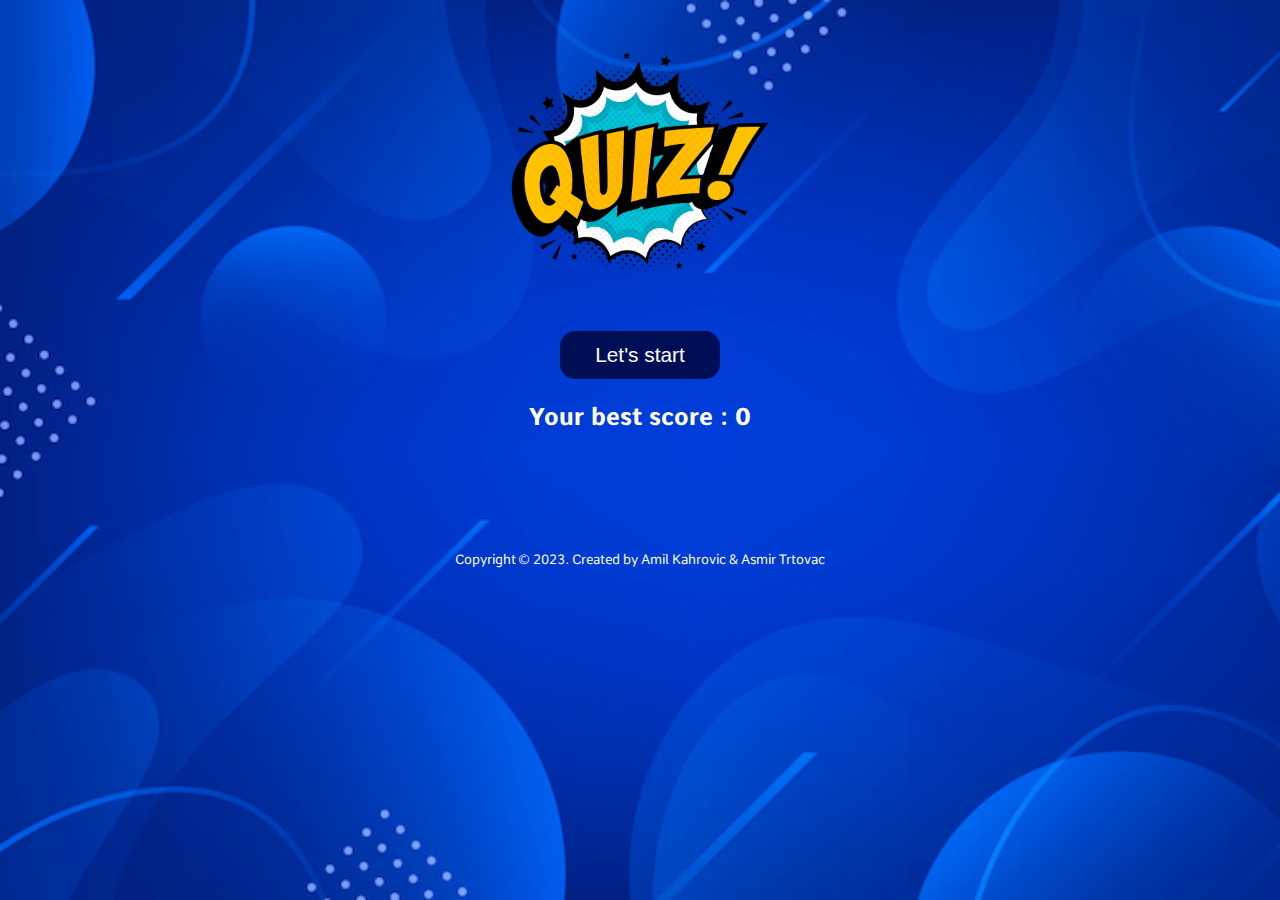
<file: index.html>
<html lang="en">

<head>
    <meta charset="UTF-8">
    <meta http-equiv="X-UA-Compatible" content="IE=edge">
    <meta name="viewport" content="width=device-width, initial-scale=1.0">
    <link rel="preconnect" href="https://fonts.googleapis.com">
    <link rel="preconnect" href="https://fonts.gstatic.com" crossorigin>
    <link href="https://fonts.googleapis.com/css2?family=Comme&display=swap" rel="stylesheet">
    <title>Welcome to our quiz!</title>
    <link rel="icon" href="img\pngtree-quiz-logo-with-speech-bubble-symbols-png-image_8947100.png">
    <link rel="stylesheet" href="start.css">
</head>

<body>
    <img src="./img/Quiz-comic-pop-art-style-illustration-on-transparent-background-PNG (1).png" alt="" srcset="">

    <div class="card">
        <button class="start_button"><a href="quiz.html">Let's start</a></button>
    </div>

    <h2 class="best_score"></h2>

    <script src="questions.js"></script>

    <footer>
        <small>Copyright © 2023. Created by Amil Kahrovic & Asmir Trtovac</small>

    </footer>


</body>


</html>
</file>
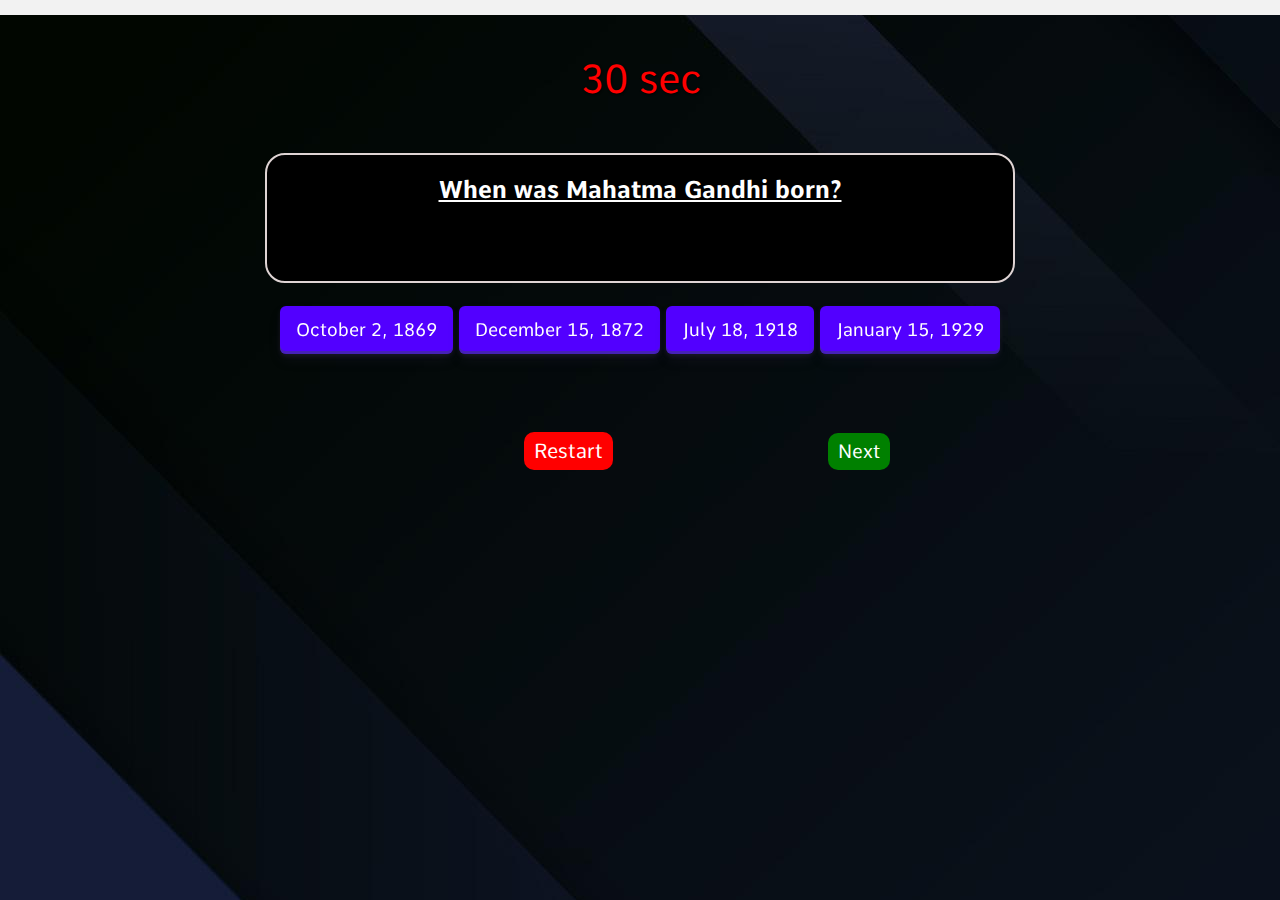
<file: quiz.html>
<!DOCTYPE html>
<html lang="en">

<head>
  <meta charset="UTF-8" />
  <meta http-equiv="X-UA-Compatible" content="IE=edge" />
  <meta name="viewport" content="width=device-width, initial-scale=1.0" />
  <link rel="icon" href="img\pngtree-quiz-logo-with-speech-bubble-symbols-png-image_8947100.png">
  <link rel="preconnect" href="https://fonts.googleapis.com">
  <link rel="preconnect" href="https://fonts.gstatic.com" crossorigin>
  <link href="https://fonts.googleapis.com/css2?family=Comme&display=swap" rel="stylesheet">
  <title>Quiz</title>
  <link rel="stylesheet" href="style.css">
  <link rel="stylesheet" href="https://cdnjs.cloudflare.com/ajax/libs/font-awesome/6.4.0/css/all.min.css"
    integrity="sha512-iecdLmaskl7CVkqkXNQ/ZH/XLlvWZOJyj7Yy7tcenmpD1ypASozpmT/E0iPtmFIB46ZmdtAc9eNBvH0H/ZpiBw=="
    crossorigin="anonymous" referrerpolicy="no-referrer" />

</head>

<body>
  <div class="quiz-progress">
    <div class="progress-bar"></div>
  </div>
  <div class="timer"> <span id="time">30</span> sec</div>
  <div class="center">
    <div class="question"></div>
    <div class="answers"></div>
    <div class="result"></div>
  </div>
  <div class="flex">
    <div class="sledeci">
      <button class="next" onclick="next()">Next <i class="fa-solid fa-forward"></i></button>
    </div>

    <div class="restart_next">
    </div>
  </div>

  <script src="questions.js"></script>
  <script src="quiz.js"></script>

</body>

</html>
</file>
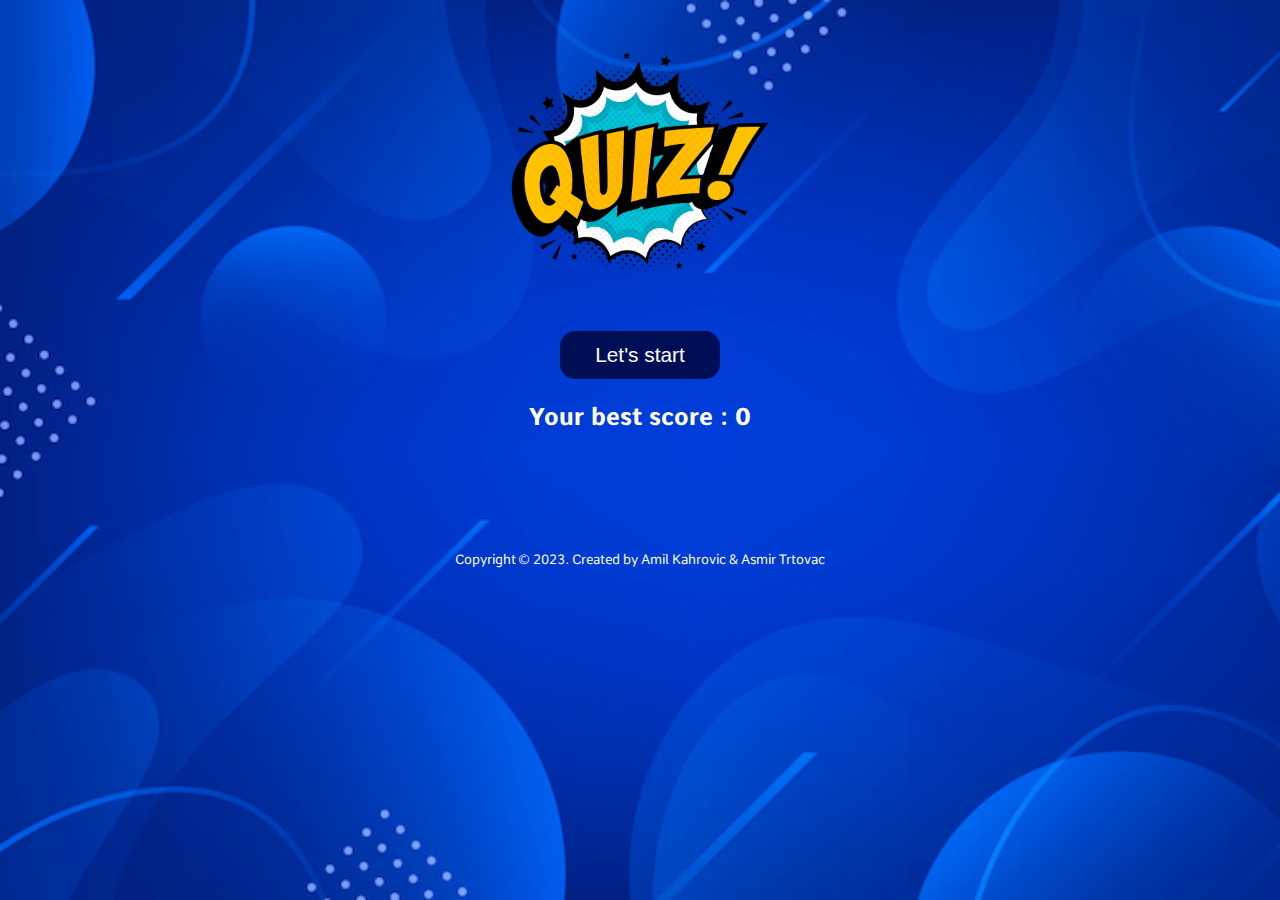
<file: start.html>
<html lang="en">
<head>
    <meta charset="UTF-8">
    <meta http-equiv="X-UA-Compatible" content="IE=edge">
    <meta name="viewport" content="width=device-width, initial-scale=1.0">
    <link rel="preconnect" href="https://fonts.googleapis.com">
    <link rel="preconnect" href="https://fonts.gstatic.com" crossorigin>
    <link href="https://fonts.googleapis.com/css2?family=Comme&display=swap" rel="stylesheet">
    <title>Welcome to our quiz!</title>
    <link rel="icon" href="img\pngtree-quiz-logo-with-speech-bubble-symbols-png-image_8947100.png">
    <link rel="stylesheet" href="start.css">
</head>
<body>
    <img src="./img/Quiz-comic-pop-art-style-illustration-on-transparent-background-PNG (1).png" alt="" srcset="">

   <div class="card">
    <button class="start_button"><a href="quiz.html">Let's start</a></button>
   </div>
    
<h2 class="best_score"></h2>

   <script src="questions.js"></script>

   <footer>
    <small>Copyright © 2023. Created by Amil Kahrovic & Asmir Trtovac</small>

</footer>


</body>


</html>
</file>
<file: start.css>
body {
    background-image: url(./img/fluid-abstract-blue-background-free-vector.jpg);
    background-size: cover;
    background-repeat: no-repeat;
    display: flex;
    justify-content: center;
    align-items: center;
    flex-direction: column;
    font-family: 'Comme', sans-serif;
}

a {
    list-style: none;
    text-decoration: none;
    color: white;
    font-size: 1.3rem;
}

.start_button:hover {
    background-color: white;
}

.start_button:hover a {
    color: #000E56;
}

.start_button {
    background-color: #000E56;
    height: 3rem;
    width: 10rem;
    border-radius: 15px;
    padding: 10px;
    margin: 3px;
    border: none;
    text-decoration: none;
    cursor: pointer;
}

img {
    height: 250px;
    width: 270px;
    margin-top: 30px;
    margin-bottom: 40px;
}

h2 {
    color: white;
}

footer {
    margin-top: 100px;
}

small {
    color: rgb(255, 255, 255);

}

@media only screen and (max-width: 600px) {
    * {
        margin: 0;
        box-sizing: border-box;
    }

    body {
        height: 100vh;
    }

    footer {
        display: flex;
        justify-content: center;
        align-items: flex-end;
        margin-bottom: 10px;

        height: 400px;
        width: 100%;
    }

    small {
        font-size: 0.6rem;

    }

    .best_score {
        margin-top: 30px;
    }
}
</file>
<file: style.css>
* {
  box-sizing: border-box;
  margin: 0;
  padding: 0;
  font-family: 'Comme', sans-serif;
}

body {
  background-image: url(./img/15151454_5570834.jpg);
  display: flex;
  justify-content: center;
  align-items: center;
  flex-direction: column
}

.center {
  margin-top: 50px;
  display: flex;
  justify-content: center;
  align-items: center;
  flex-direction: column;
}

.question {
  height: 130px;
  width: 750px;
  border: 2px solid rgb(223, 212, 212);
  border-radius: 20px;
}

.answers {
  text-align: center;
  margin: 5px;
  margin-top: 20px;
  display: inline-block;
}

.ans_button:hover {
  background-color: white;
  color: #5200FF;
}

.ans_button {
  background-color: #5200FF;
  color: white;
  height: 3.5rem;
  width: 11rem;
  border-radius: 10px;
  padding: 20px;
  margin: 3px;
  border: none;
  text-align: center;
  cursor: pointer;
}

h3 {
  color: white;
  text-align: center;
  text-decoration: underline;
}

.question_js {
  padding: 20px;
}

.ans_button {
  align-items: center;
  background-color: radial-gradient(100% 100% at 100% 0, #5adaff 0, #5468ff 100%);
  border: 0;
  border-radius: 6px;
  box-shadow: rgba(45, 35, 66, .4) 0 2px 4px, rgba(45, 35, 66, .3) 0 7px 13px -3px, rgba(58, 65, 111, .5) 0 -3px 0 inset;
  box-sizing: border-box;
  color: #fff;
  display: inline-flex;
  height: 48px;
  justify-content: center;
  line-height: 1;
  list-style: none;
  overflow: hidden;
  padding-left: 16px;
  padding-right: 16px;
  position: relative;
  text-align: left;
  text-decoration: none;
  transition: box-shadow .15s, transform .15s;
  white-space: nowrap;
  will-change: box-shadow, transform;
  font-size: 18px;
  width: min-content;
}

.ans_button:hover {
  box-shadow: rgba(45, 35, 66, .4) 0 4px 8px, rgba(45, 35, 66, .3) 0 7px 13px -3px, #3c4fe0 0 -3px 0 inset;
  transform: translateY(-2px);
  box-shadow: #3c4fe0 0 3px 7px inset;
}

.question_js {
  font-size: 24px;
  font-weight: bold;
  margin-bottom: 20px;
}

.modal {
  align-items: center;
  background-color: rgba(0, 0, 0, 0.5);
  display: none;
  height: 100%;
  justify-content: center;
  left: 0;
  position: fixed;
  top: 0;
  width: 100%;
  z-index: 1;
}

.modal-content {
  color: white;
  margin-top: 10%;
  background-color: red;
  border-radius: 5px;
  box-shadow: 0px 0px 10px rgba(0, 0, 0, 0.5);
  padding: 20px;
  text-align: center;
}

.modal p {
  font-size: 18px;
  margin-bottom: 20px;
}

.modal-buttons {
  display: flex;
  justify-content: center;
  color: white;
}
.modal-buttons button {

  color: white;
  border: none;
  border-radius: 5px;
  cursor: pointer;
  font-size: 18px;
  margin: 25px;
  padding: 10px 50px;
  box-shadow: 0px 6px 18px -5px rgb(0, 0, 0);

}

.modal-buttons button:hover {
  background-color: #ccc;
  color: black;
}
.next {
  text-decoration: none;
  color: white;
  background: #008000;
  padding: 7px 10px;
  border-radius: 10px;
  font-size: 19px;
  cursor: pointer;
  border: none;
  right: 10px;
}
.next:hover {
  background: #5200FF;
}

.next:focus {
  outline: 3px solid rgb(220 53 69 / 50%);

}

.quiz-progress {
  width: 100%;
  height: 15px;
  background-color: #f2f2f2;
  margin-bottom: 20px;
}

.progress-bar {
  height: 100%;
  background-color: red;
  width: 0%;
  border-radius: 5px;
}

.timer {
  margin-top: 20px;
  font-size: 40px;
  color: red;
  text-shadow: 1px 1px 2px black;
  margin-left: auto;
  margin-right: auto;
}

.Restart {
  color: white;
  background: #FF0000;
  font-size: 20px;
  padding: 7px 10px;
  border-radius: 10px;
  cursor: pointer;
  border: none;
  position: relative;
  left: 150%;

}

.flex {
  display: flex;
  justify-content: space-between;
  align-items: center;
  flex-direction: row-reverse;
  width: 500px;
  margin-top: 70px;
}

@media only screen and (max-width: 600px) {
  .ans_button {
    display: flex;
    flex-direction: column;
    width: 300px;
  }
  .question {
    width: 350px;
  }
  .flex {
    width: 300px;
  }
  .modal-content {
    margin-top: 330px;
  }
}
</file>
